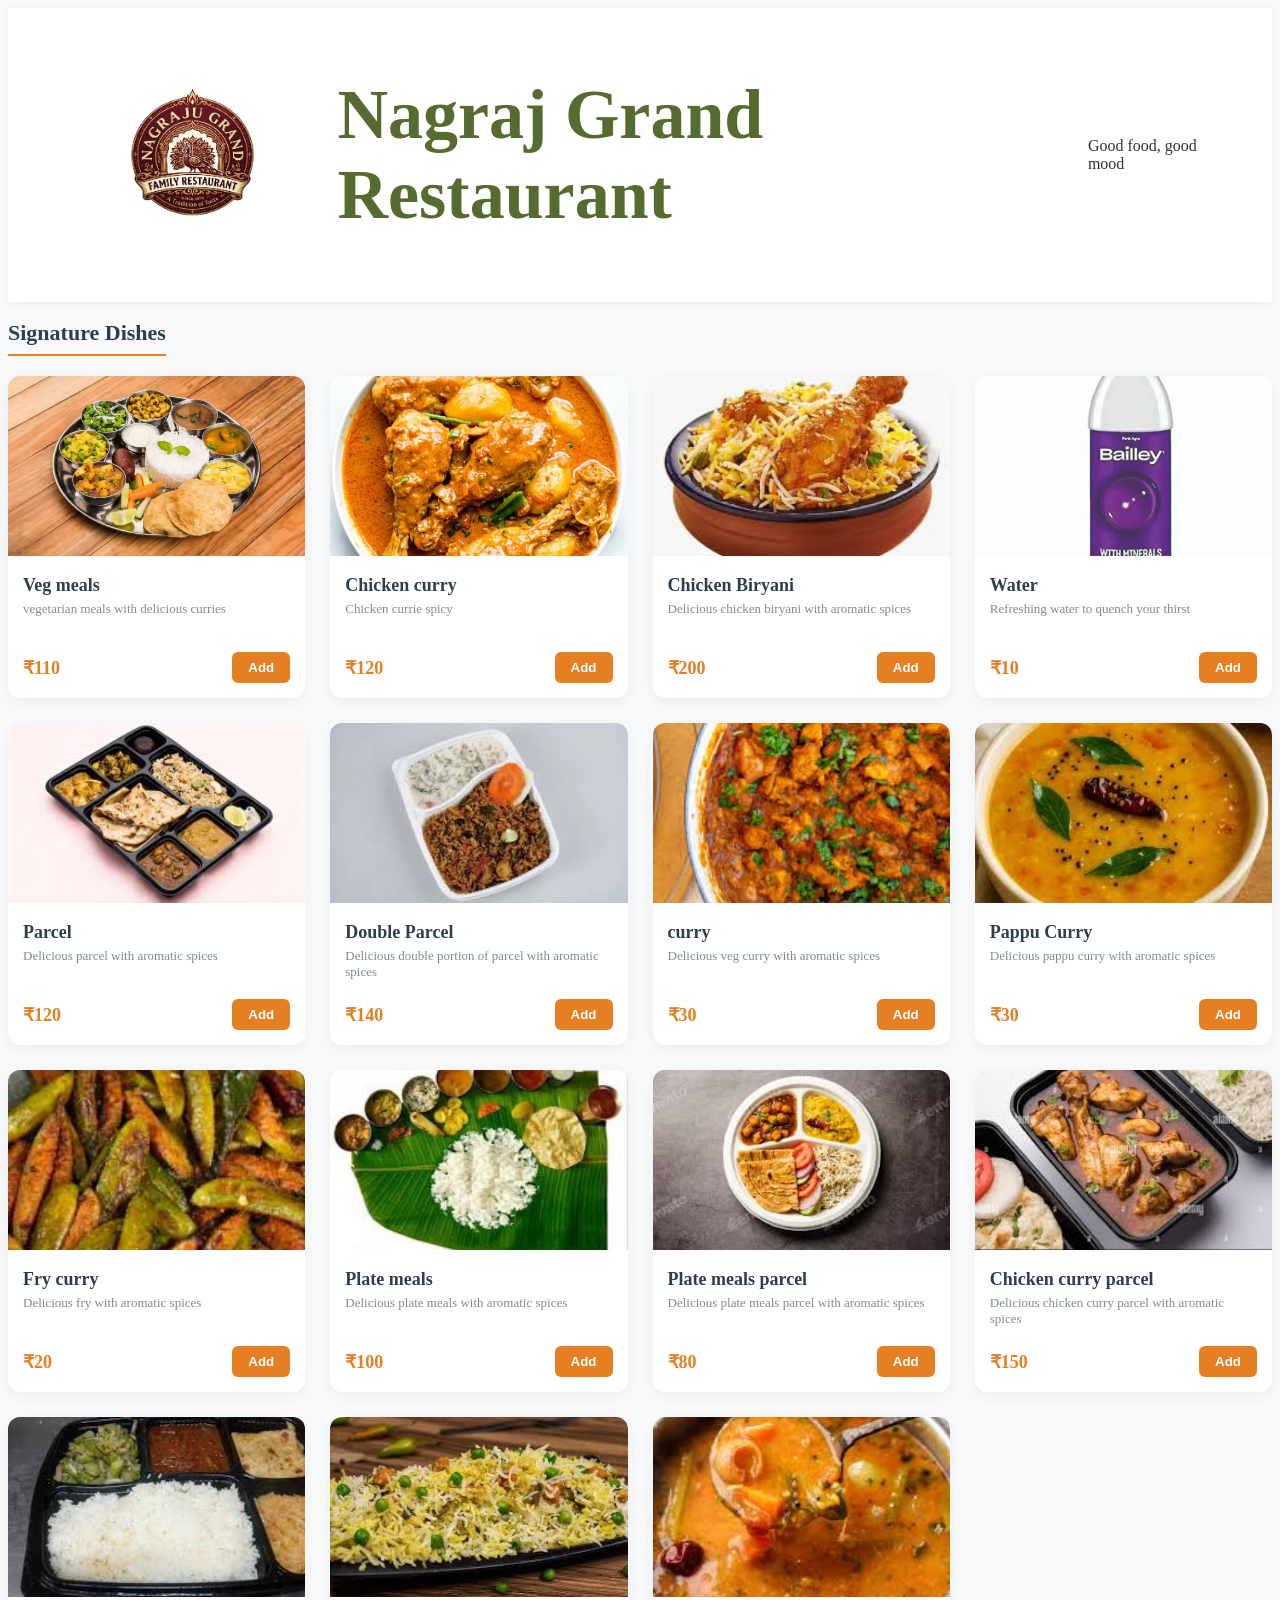
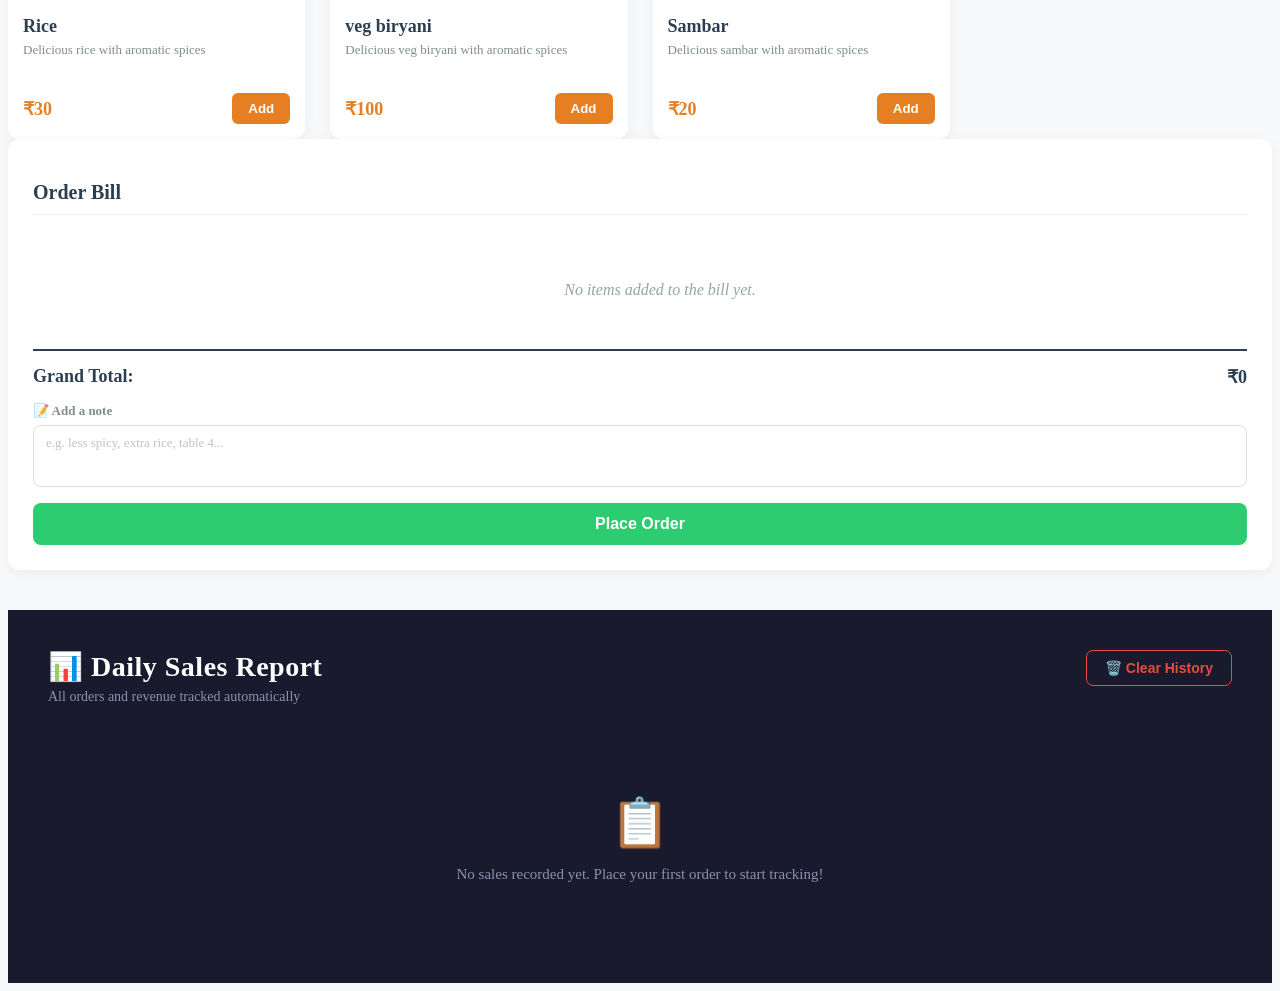
<file: index.html>
<!DOCTYPE html>
<html lang="en">
<head>
  <title>Nagraj Grand Restaurant</title>
  <link rel="stylesheet" type="text/css" href="style.css">
</head>
<body>
  <div class="container">
    <img src="images/nagrajur.png" alt="nagraj logo" style="width: 300px; height: 150px;">
    <h1>Nagraj Grand Restaurant</h1>
    <span>Good food, good mood</span>
  </div>
  <div class="menu">
    <h2>Signature Dishes</h2>
    <div class="menu-grid">
      
      <div class="card">
          <img src="images/vegmeals.jpeg" alt="veg meals">
          <div class="card-details">
              <div class="item-name">Veg meals</div>
              <div class="item-desc">vegetarian meals with delicious curries</div>
              <div class="card-action">
                  <span class="price">₹110</span>
                  <div class="item-controls" data-name="Veg meals" data-price="110">
                      <button class="add-btn" onclick="addItem('Veg meals', 110)">Add</button>
                  </div>
              </div>
          </div>
      </div>

      <div class="card">
          <img src="images/chicken.jpeg" alt="chicken curry">
          <div class="card-details">
              <div class="item-name">Chicken curry</div>
              <div class="item-desc">Chicken currie spicy</div>
              <div class="card-action">
                  <span class="price">₹120</span>
                  <div class="item-controls" data-name="chicken curry" data-price="120">
                      <button class="add-btn" onclick="addItem('chicken curry', 120)">Add</button>
                  </div>
              </div>
          </div>
      </div>

      <div class="card">
          <img src="images/biryani.jpeg" alt="chicken Biryani">
          <div class="card-details">
              <div class="item-name">Chicken Biryani</div>
              <div class="item-desc">Delicious chicken biryani with aromatic spices</div>
              <div class="card-action">
                  <span class="price">₹200</span>
                  <div class="item-controls" data-name="chicken Biryani" data-price="200">
                      <button class="add-btn" onclick="addItem('chicken Biryani', 200)">Add</button>
                  </div>
              </div>
          </div>
      </div>

      <div class="card">
          <img src="images/bailey.jpeg" alt="Water">
          <div class="card-details">
              <div class="item-name">Water</div>
              <div class="item-desc">Refreshing water to quench your thirst</div>
              <div class="card-action">
                  <span class="price">₹10</span>
                  <div class="item-controls" data-name="water" data-price="10">
                      <button class="add-btn" onclick="addItem('water', 10)">Add</button>
                  </div>
              </div>
          </div>
      </div>

      <div class="card">
          <img src="images/parcel.jpeg" alt="parcel">
          <div class="card-details">
              <div class="item-name">Parcel</div>
              <div class="item-desc">Delicious parcel with aromatic spices</div>
              <div class="card-action">
                  <span class="price">₹120</span>
                  <div class="item-controls" data-name="parcel" data-price="120">
                      <button class="add-btn" onclick="addItem('parcel', 120)">Add</button>
                  </div>
              </div>
          </div>
      </div>

      <div class="card">
          <img src="images/double.jpeg" alt="parcel">
          <div class="card-details">
              <div class="item-name">Double Parcel</div>
              <div class="item-desc">Delicious double portion of parcel with aromatic spices</div>
              <div class="card-action">
                  <span class="price">₹140</span>
                  <div class="item-controls" data-name="double parcel" data-price="140">
                      <button class="add-btn" onclick="addItem('double parcel', 140)">Add</button>
                  </div>
              </div>
          </div>
      </div>

      <div class="card">
          <img src="images/curry.jpeg" alt="curry">
          <div class="card-details">
              <div class="item-name">curry</div>
              <div class="item-desc">Delicious veg curry with aromatic spices</div>
              <div class="card-action">
                  <span class="price">₹30</span>
                  <div class="item-controls" data-name="curry" data-price="30">
                      <button class="add-btn" onclick="addItem('curry', 30)">Add</button>
                  </div>
              </div>
          </div>
      </div>

      <div class="card">
          <img src="images/pappu.jpeg" alt="pappu">
          <div class="card-details">
              <div class="item-name">Pappu Curry</div>
              <div class="item-desc">Delicious pappu curry with aromatic spices</div>
              <div class="card-action">
                  <span class="price">₹30</span>
                  <div class="item-controls" data-name="pappu curry" data-price="30">
                      <button class="add-btn" onclick="addItem('pappu curry', 30)">Add</button>
                  </div>
              </div>
          </div>
      </div>

      <div class="card">
          <img src="images/fry.jpeg" alt="fry">
          <div class="card-details">
              <div class="item-name">Fry curry</div>
              <div class="item-desc">Delicious fry with aromatic spices</div>
              <div class="card-action">
                  <span class="price">₹20</span>
                  <div class="item-controls" data-name="fry curry" data-price="20">
                      <button class="add-btn" onclick="addItem('fry curry', 20)">Add</button>
                  </div>
              </div>
          </div>
      </div>


      
      <div class="card">
          <img src="images/plate.jpeg" alt="plate">
          <div class="card-details">
              <div class="item-name">Plate meals</div>
              <div class="item-desc">Delicious plate meals with aromatic spices</div>
              <div class="card-action">
                  <span class="price">₹100</span>
                  <div class="item-controls" data-name="plate meals" data-price="100">
                      <button class="add-btn" onclick="addItem('plate meals', 100)">Add</button>
                  </div>
              </div>
          </div>
      </div>


      
      <div class="card">
          <img src="images/platepar.jpeg" alt="plate">
          <div class="card-details">
              <div class="item-name">Plate meals parcel</div>
              <div class="item-desc">Delicious plate meals parcel with aromatic spices</div>
              <div class="card-action">
                  <span class="price">₹80</span>
                  <div class="item-controls" data-name="plate meals parcel" data-price="80">
                      <button class="add-btn" onclick="addItem('plate meals parcel', 80)">Add</button>
                  </div>
              </div>
          </div>
      </div>


      
      
      <div class="card">
          <img src="images/chickenparcel.jpeg" alt="plate">
          <div class="card-details">
              <div class="item-name">Chicken curry parcel</div>
              <div class="item-desc">Delicious chicken curry parcel with aromatic spices</div>
              <div class="card-action">
                  <span class="price">₹150</span>
                  <div class="item-controls" data-name="chicken curry parcel" data-price="150">
                      <button class="add-btn" onclick="addItem('chicken curry parcel', 150)">Add</button>
                  </div>
              </div>
          </div>
      </div>

      
      
      <div class="card">
          <img src="images/rice.jpeg" alt="plate">
          <div class="card-details">
              <div class="item-name">Rice</div>
              <div class="item-desc">Delicious rice with aromatic spices</div>
              <div class="card-action">
                  <span class="price">₹30</span>
                  <div class="item-controls" data-name="rice" data-price="30">
                      <button class="add-btn" onclick="addItem('rice', 30)">Add</button>
                  </div>
              </div>
          </div>
      </div>



      
      
      <div class="card">
          <img src="images/vegbiryani.jpeg" alt="plate">
          <div class="card-details">
              <div class="item-name">veg biryani</div>
              <div class="item-desc">Delicious veg biryani with aromatic spices</div>
              <div class="card-action">
                  <span class="price">₹100</span>
                  <div class="item-controls" data-name="veg biryani" data-price="100">
                      <button class="add-btn" onclick="addItem('veg biryani', 100)">Add</button>
                  </div>
              </div>
          </div>
      </div>

      <div class="card">
          <img src="images/sambar.jpeg" alt="sambar">
          <div class="card-details">
              <div class="item-name">Sambar</div>
              <div class="item-desc">Delicious sambar with aromatic spices</div>
              <div class="card-action">
                  <span class="price">₹20</span>
                  <div class="item-controls" data-name="sambar" data-price="20">
                      <button class="add-btn" onclick="addItem('sambar', 20)">Add</button>
                  </div>
              </div>
          </div>
      </div>
    </div>

    <div class="billing-sidebar">
        <h2>Order Bill</h2>
        <ul id="bill-items-list" class="bill-items">
            <div class="empty-message" id="empty-msg">No items added to the bill yet.</div>
        </ul>
        
        <div class="total-section">
            <div class="total-row">
                <span>Grand Total:</span>
                <span id="bill-result">₹0</span>
            </div>
            <div class="note-section">
                <label for="bill-note" class="note-label">📝 Add a note</label>
                <textarea id="bill-note" class="bill-note-input" placeholder="e.g. less spicy, extra rice, table 4..."></textarea>
            </div>
            <button class="checkout-btn" onclick="processOrder()">Place Order</button>
        </div>
    </div>
  </div>

  <!-- ===== DAILY SALES DASHBOARD ===== -->
  <div class="sales-section">
    <div class="sales-section-header">
      <div class="sales-title-group">
        <h2 class="sales-main-title">📊 Daily Sales Report</h2>
        <p class="sales-subtitle">All orders and revenue tracked automatically</p>
      </div>
      <button class="clear-sales-btn" onclick="clearAllSales()">🗑️ Clear History</button>
    </div>

    <div id="sales-dashboard">
      <!-- Rendered by JS -->
    </div>
  </div>

  <script src="app.js"></script>
</body>
</html>
</file>
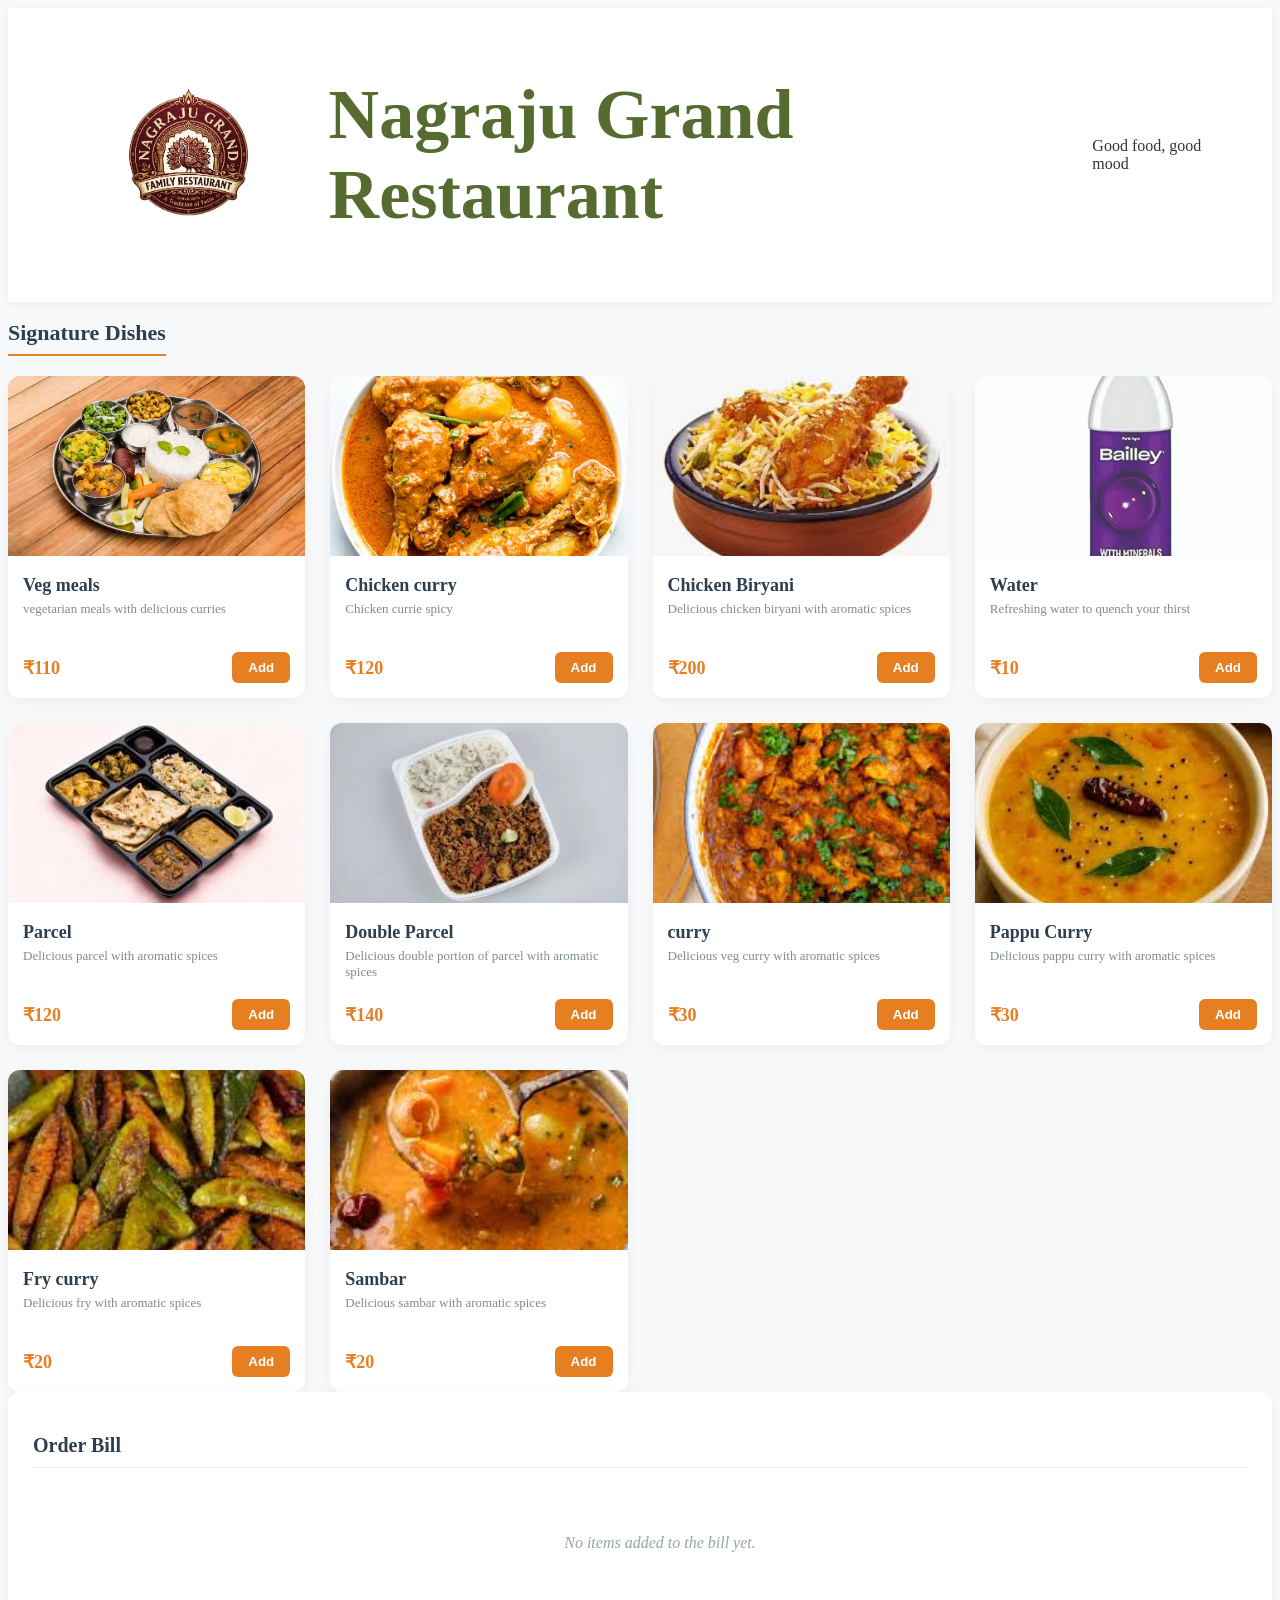
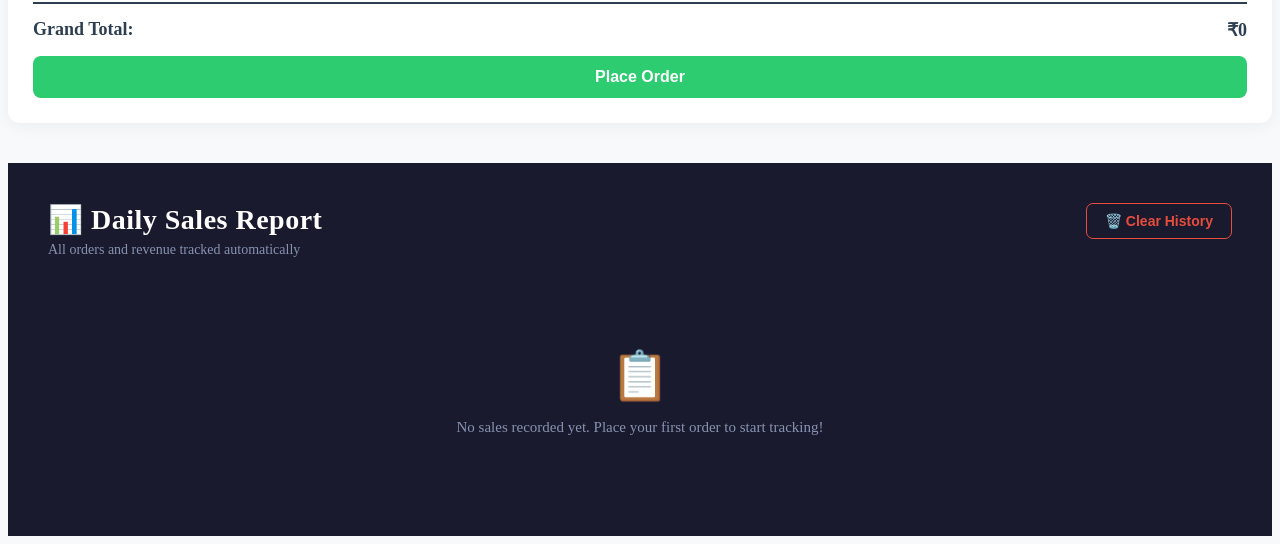
<file: restaurant.html>
<!DOCTYPE html>
<html lang="en">
<head>
  <title>Nagaraju Grand Restaurant</title>
  <link rel="stylesheet" href="style.css">
</head>
<body>
  <div class="container">
    <img src="nagrajur.png" alt="nagaraju logo" style="width: 300px; height: 150px;">
    <h1>Nagraju Grand Restaurant</h1>
    <span>Good food, good mood</span>
  </div>
  <div class="menu">
    <h2>Signature Dishes</h2>
    <div class="menu-grid">
      <div class="card">
          <img src="vegmeals.jpeg" alt="veg meals">
              <div class="card-details">
                  <div class="item-name">Veg meals</div>
                        <div class="item-desc">vegetarian meals with delicious curries</div>
                          <div class="card-action">
                            <span class="price">₹110</span>
                            <button class="add-btn" onclick="addItem('Veg meals', 110)">Add</button>
                      </div>
                  </div>
              </div>

          <div class="card">
          <img src="chicken.jpeg" alt="chicken curry">
              <div class="card-details">
                  <div class="item-name">Chicken curry</div>
                        <div class="item-desc">Chicken currie spicy</div>
                          <div class="card-action">
                            <span class="price">₹120</span>
                            <button class="add-btn" onclick="addItem('chicken curry', 120)">Add</button>
                      </div>
                  </div>
              </div>

          <div class="card">
          <img src="biryani.jpeg" alt="chicken Biryani">
              <div class="card-details">
                  <div class="item-name">Chicken Biryani</div>
                        <div class="item-desc">Delicious chicken biryani with aromatic spices</div>
                          <div class="card-action">
                            <span class="price">₹200</span>
                            <button class="add-btn" onclick="addItem('chicken Biryani', 200)">Add</button>
                      </div>
                  </div>
              </div>

          <div class="card">
          <img src="bailey.jpeg" alt="Water">
              <div class="card-details">
                  <div class="item-name">Water</div>
                        <div class="item-desc">Refreshing water to quench your thirst</div>
                          <div class="card-action">
                            <span class="price">₹10</span>
                            <button class="add-btn" onclick="addItem('water', 10)">Add</button>
                      </div>
                  </div>
              </div>

          <div class="card">
          <img src="parcel.jpeg" alt="parcel">
              <div class="card-details">
                  <div class="item-name">Parcel</div>
                        <div class="item-desc">Delicious parcel with aromatic spices</div>
                          <div class="card-action">
                            <span class="price">₹120</span>
                            <button class="add-btn" onclick="addItem('parcel', 120)">Add</button>
                      </div>
                  </div>
              </div>

          <div class="card">
          <img src="double.jpeg" alt="parcel">
              <div class="card-details">
                  <div class="item-name">Double Parcel</div>
                        <div class="item-desc">Delicious double portion of parcel with aromatic spices</div>
                          <div class="card-action">
                            <span class="price">₹140</span>
                            <button class="add-btn" onclick="addItem('double parcel', 140)">Add</button>
                      </div>
                  </div>
              </div>

          <div class="card">
          <img src="curry.jpeg" alt="curry">
              <div class="card-details">
                  <div class="item-name">curry</div>
                        <div class="item-desc">Delicious veg curry with aromatic spices</div>
                          <div class="card-action">
                            <span class="price">₹30</span>
                            <button class="add-btn" onclick="addItem('curry', 30)">Add</button>
                      </div>
                  </div>
              </div>

          <div class="card">
          <img src="pappu.jpeg" alt="pappu">
              <div class="card-details">
                  <div class="item-name">Pappu Curry</div>
                        <div class="item-desc">Delicious pappu curry with aromatic spices</div>
                          <div class="card-action">
                            <span class="price">₹30</span>
                            <button class="add-btn" onclick="addItem('pappu curry', 30)">Add</button>
                      </div>
                  </div>
              </div>

          <div class="card">
          <img src="fry.jpeg" alt="fry">
              <div class="card-details">
                  <div class="item-name">Fry curry</div>
                        <div class="item-desc">Delicious fry with aromatic spices</div>
                          <div class="card-action">
                            <span class="price">₹20</span>
                            <button class="add-btn" onclick="addItem('fry curry', 20)">Add</button>
                      </div>
                  </div>
              </div>

          <div class="card">
          <img src="sambar.jpeg" alt="sambar">
              <div class="card-details">
                  <div class="item-name">Sambar</div>
                        <div class="item-desc">Delicious sambar with aromatic spices</div>
                          <div class="card-action">
                            <span class="price">₹20</span>
                            <button class="add-btn" onclick="addItem('sambar', 20)">Add</button>
                      </div>
                  </div>
              </div>
    </div>

    <div class="billing-sidebar">
        <h2>Order Bill</h2>
        <ul id="bill-items-list" class="bill-items">
            <div class="empty-message" id="empty-msg">No items added to the bill yet.</div>
        </ul>
        
        <div class="total-section">
            <div class="total-row">
                <span>Grand Total:</span>
                <span id="bill-result">₹0</span>
            </div>
            <button class="checkout-btn" onclick="processOrder()">Place Order</button>
        </div>
    </div>
  </div>

  <!-- ===== DAILY SALES DASHBOARD ===== -->
  <div class="sales-section">
    <div class="sales-section-header">
      <div class="sales-title-group">
        <h2 class="sales-main-title">📊 Daily Sales Report</h2>
        <p class="sales-subtitle">All orders and revenue tracked automatically</p>
      </div>
      <button class="clear-sales-btn" onclick="clearAllSales()">🗑️ Clear History</button>
    </div>

    <div id="sales-dashboard">
      <!-- Rendered by JS -->
    </div>
  </div>

  <script src="app.js"></script>
</body>
</html>
</file>
<file: style.css>
.container{
    background-color: #ffffff;
    padding: 20px 40px;
    box-shadow: 0 2px 10px rgba(0,0,0,0.05); 
    display: flex;
    justify-content: space-between;
    align-items: center;
}
body {
    background-color: #f8f9fa;
    color: #333;
    display: flex;
    flex-direction: column;
    min-height: 100vh;
}

.menu h2 {
    margin-bottom: 20px;
    font-size: 22px;
    color: #2c3e50;
    border-bottom: 2px solid #e67e22;
    padding-bottom: 8px;
    display: inline-block;
}
.menu-grid {
    display: grid;
    grid-template-columns: repeat(auto-fill, minmax(250px, 1fr));
    gap: 25px;
}

.card {
    background: #fff;
    border-radius: 12px;
    overflow: hidden;
    box-shadow: 0 4px 15px rgba(0,0,0,0.05);
    transition: transform 0.2s;
}

.card:hover {
    transform: translateY(-5px);
}

.card img {
    width: 100%;
    height: 180px;
    object-fit: cover;
}

.card-details {
    padding: 15px;
}

.item-name {
    font-size: 18px;
    font-weight: 600;
    margin-bottom: 5px;
    color: #2c3e50;
}

.item-desc {
    font-size: 13px;
    color: #7f8c8d;
    margin-bottom: 15px;
    height: 36px;
    overflow: hidden;
}

.card-action {
    display: flex;
    justify-content: space-between;
    align-items: center;
}

.price {
    font-size: 18px;
    font-weight: 700;
    color: #e67e22;
}

.add-btn {
    background-color: #e67e22;
    color: white;
    border: none;
    padding: 8px 16px;
    border-radius: 6px;
    font-weight: 600;
    cursor: pointer;
    transition: background 0.2s;
}

/* NEW COUNTER STYLES */
.item-controls {
    display: flex;
    align-items: center;
    gap: 10px;
}
.qty-btn {
    background-color: #e67e22;
    color: white;
    border: none;
    padding: 6px 12px;
    border-radius: 4px;
    font-weight: bold;
    cursor: pointer;
    transition: background 0.2s;
}
.qty-btn:hover, .add-btn:hover {
    background-color: #d35400;
}
.qty-display {
    font-weight: bold;
    font-size: 16px;
    min-width: 16px;
    text-align: center;
}

h1{
  color:#556B2F;
  font-size: 70px;
}
.billing-sidebar {
    flex: 1;
    background: #ffffff;
    border-radius: 12px;
    padding: 25px;
    box-shadow: 0 4px 15px rgba(0,0,0,0.05);
    height: fit-content;
    position: sticky;
    top: 30px;
    display: flex;
    flex-direction: column;
    min-width: 320px;
}

.billing-sidebar h2 {
    font-size: 20px;
    color: #2c3e50;
    margin-bottom: 20px;
    padding-bottom: 10px;
    border-bottom: 1px solid #eee;
}

.bill-items {
    list-style: none;
    max-height: 300px;
    overflow-y: auto;
    margin-bottom: 20px;
}

.bill-item {
    display: flex;
    justify-content: space-between;
    align-items: center;
    padding: 10px 0;
    border-bottom: 1px dashed #eee;
    font-size: 15px;
}

.bill-item .item-info {
    display: flex;
    flex-direction: column;
}

.bill-item .qty {
    font-size: 12px;
    color: #7f8c8d;
}

.empty-message {
    color: #95a5a6;
    text-align: center;
    padding: 30px 0;
    font-style: italic;
}

.total-section {
    border-top: 2px solid #2c3e50;
    padding-top: 15px;
    margin-top: auto;
}

.total-row {
    display: flex;
    justify-content: space-between;
    font-size: 18px;
    font-weight: 700;
    color: #2c3e50;
    margin-bottom: 15px;
}

.checkout-btn {
    width: 100%;
    background-color: #2ecc71;
    color: white;
    border: none;
    padding: 12px;
    border-radius: 8px;
    font-size: 16px;
    font-weight: 600;
    cursor: pointer;
    transition: background 0.2s;
}

.checkout-btn:hover {
    background-color: #27ae60;
}

/* DAILY SALES DASHBOARD STYLES */
.sales-section {
    background: #1a1a2e;
    padding: 40px;
    margin-top: 40px;
}

.sales-section-header {
    display: flex;
    justify-content: space-between;
    align-items: flex-start;
    margin-bottom: 30px;
    flex-wrap: wrap;
    gap: 15px;
}

.sales-main-title {
    font-size: 28px;
    color: #ffffff;
    margin: 0 0 6px 0;
    font-weight: 700;
    letter-spacing: 0.5px;
}

.sales-subtitle {
    color: #8892b0;
    margin: 0;
    font-size: 14px;
}

.clear-sales-btn {
    background: transparent;
    border: 1px solid #e74c3c;
    color: #e74c3c;
    padding: 9px 18px;
    border-radius: 7px;
    font-size: 14px;
    font-weight: 600;
    cursor: pointer;
    transition: all 0.2s;
    white-space: nowrap;
}

.clear-sales-btn:hover {
    background: #e74c3c;
    color: #fff;
}

.sales-summary-cards {
    display: flex;
    gap: 16px;
    margin-bottom: 30px;
    flex-wrap: wrap;
}

.summary-card {
    flex: 1;
    min-width: 150px;
    background: #16213e;
    border: 1px solid #0f3460;
    border-radius: 12px;
    padding: 22px 20px;
    text-align: center;
    transition: transform 0.2s;
}

.summary-card:hover {
    transform: translateY(-3px);
}

.highlight-card {
    background: linear-gradient(135deg, #e67e22, #d35400);
    border-color: #e67e22;
}

.summary-icon {
    font-size: 28px;
    margin-bottom: 8px;
}

.summary-value {
    font-size: 26px;
    font-weight: 700;
    color: #ffffff;
    margin-bottom: 4px;
}

.summary-label {
    font-size: 12px;
    color: #8892b0;
    text-transform: uppercase;
    letter-spacing: 1px;
}

.highlight-card .summary-label {
    color: rgba(255,255,255,0.8);
}

.no-sales-msg {
    text-align: center;
    padding: 60px 20px;
    color: #8892b0;
}

.no-sales-msg span {
    font-size: 48px;
    display: block;
    margin-bottom: 15px;
}

.no-sales-msg p {
    font-size: 15px;
    margin: 0;
}

.day-section {
    background: #16213e;
    border: 1px solid #0f3460;
    border-radius: 14px;
    margin-bottom: 20px;
    overflow: hidden;
}

.today-section {
    border-color: #e67e22;
    box-shadow: 0 0 0 2px rgba(230, 126, 34, 0.25);
}

.day-header {
    display: flex;
    justify-content: space-between;
    align-items: center;
    padding: 16px 20px;
    background: #0f3460;
    flex-wrap: wrap;
    gap: 10px;
}

.today-section .day-header {
    background: linear-gradient(90deg, #7d3c00, #0f3460);
}

.day-title {
    display: flex;
    align-items: center;
    gap: 10px;
    flex-wrap: wrap;
}

.today-badge {
    background: #e67e22;
    color: #fff;
    font-size: 11px;
    font-weight: 700;
    padding: 3px 9px;
    border-radius: 20px;
    letter-spacing: 1px;
}

.day-date {
    font-size: 15px;
    font-weight: 600;
    color: #ccd6f6;
}

.day-stats {
    display: flex;
    align-items: center;
    gap: 16px;
}

.day-orders-count {
    font-size: 13px;
    color: #8892b0;
    background: rgba(255,255,255,0.07);
    padding: 4px 10px;
    border-radius: 20px;
}

.day-total-amount {
    font-size: 18px;
    font-weight: 700;
    color: #2ecc71;
}

.orders-list {
    padding: 15px 20px;
    display: flex;
    flex-direction: column;
    gap: 12px;
}

.order-card {
    background: #1a1a2e;
    border: 1px solid #0f3460;
    border-radius: 10px;
    overflow: hidden;
}

.order-header {
    display: flex;
    align-items: center;
    gap: 12px;
    padding: 10px 15px;
    background: rgba(255,255,255,0.03);
    border-bottom: 1px solid #0f3460;
    flex-wrap: wrap;
}

.order-num {
    font-size: 13px;
    font-weight: 700;
    color: #e67e22;
    background: rgba(230, 126, 34, 0.12);
    padding: 3px 10px;
    border-radius: 20px;
}

.order-time {
    font-size: 13px;
    color: #8892b0;
    flex: 1;
}

.order-total {
    font-size: 15px;
    font-weight: 700;
    color: #2ecc71;
}

.order-items-list {
    padding: 10px 15px;
    display: flex;
    flex-direction: column;
    gap: 6px;
}

.order-item-row {
    display: flex;
    align-items: center;
    gap: 10px;
    font-size: 13px;
    color: #ccd6f6;
}

.oi-name {
    flex: 1;
    text-transform: capitalize;
}

.oi-qty {
    color: #8892b0;
    font-size: 12px;
    background: rgba(255,255,255,0.06);
    padding: 2px 8px;
    border-radius: 10px;
}

.bill-item-right {
    display: flex;
    align-items: center;
    gap: 10px;
}

.remove-btn {
    background: transparent;
    border: 1px solid #e74c3c;
    color: #e74c3c;
    width: 24px;
    height: 24px;
    border-radius: 50%;
    font-size: 11px;
    font-weight: 700;
    cursor: pointer;
    display: flex;
    align-items: center;
    justify-content: center;
    transition: all 0.2s;
    flex-shrink: 0;
}

.remove-btn:hover {
    background: #e74c3c;
    color: #fff;
}

.note-section {
    margin-bottom: 12px;
}

.note-label {
    display: block;
    font-size: 13px;
    font-weight: 600;
    color: #7f8c8d;
    margin-bottom: 6px;
}

.bill-note-input {
    width: 100%;
    border: 1px solid #ddd;
    border-radius: 8px;
    padding: 9px 12px;
    font-size: 13px;
    color: #2c3e50;
    resize: none;
    height: 62px;
    box-sizing: border-box;
    font-family: inherit;
    transition: border-color 0.2s;
    outline: none;
}

.bill-note-input:focus {
    border-color: #e67e22;
}

.bill-note-input::placeholder {
    color: #bdc3c7;
}

.order-note-row {
    display: flex;
    align-items: flex-start;
    gap: 6px;
    margin-top: 6px;
    padding: 6px 10px;
    background: rgba(230, 126, 34, 0.08);
    border-left: 3px solid #e67e22;
    border-radius: 0 6px 6px 0;
    font-size: 12px;
}

.order-note-label {
    color: #e67e22;
    font-weight: 700;
    white-space: nowrap;
}

.order-note-text {
    color: #ccd6f6;
    font-style: italic;
}
</file>
